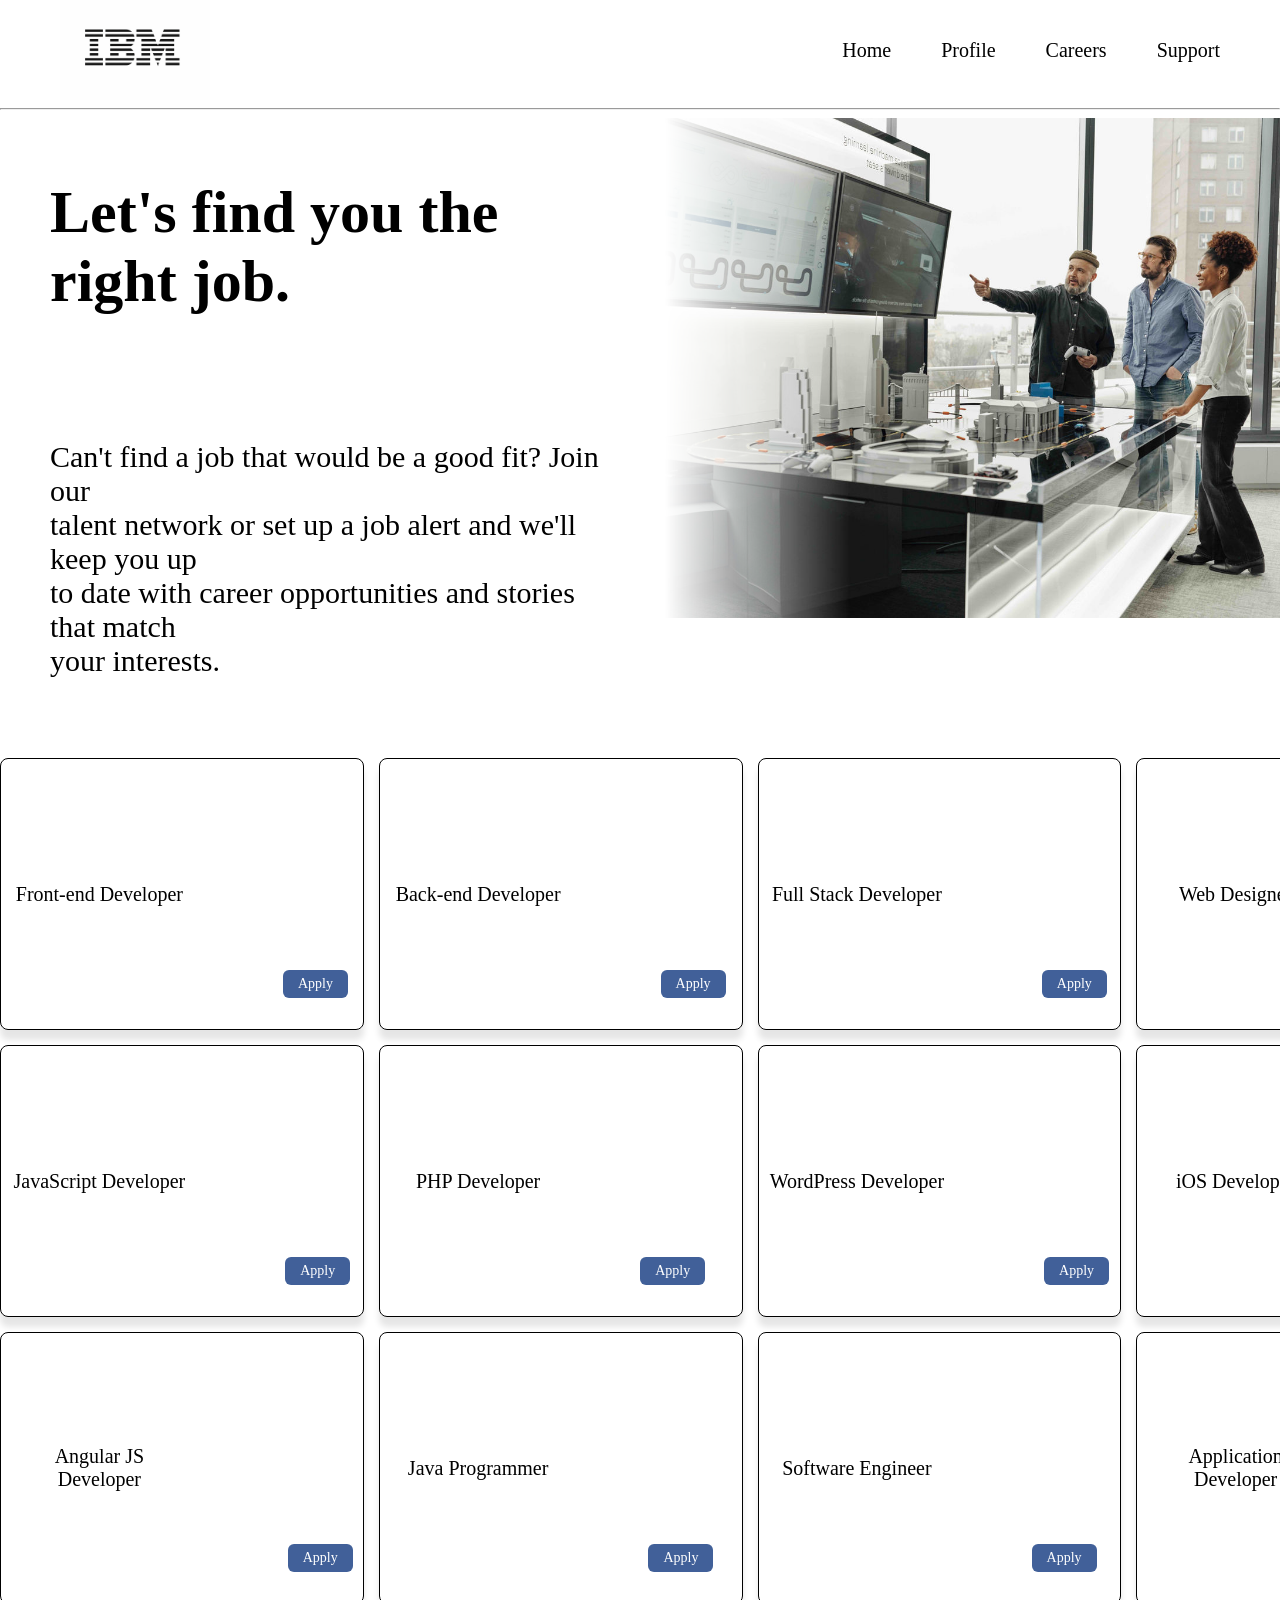
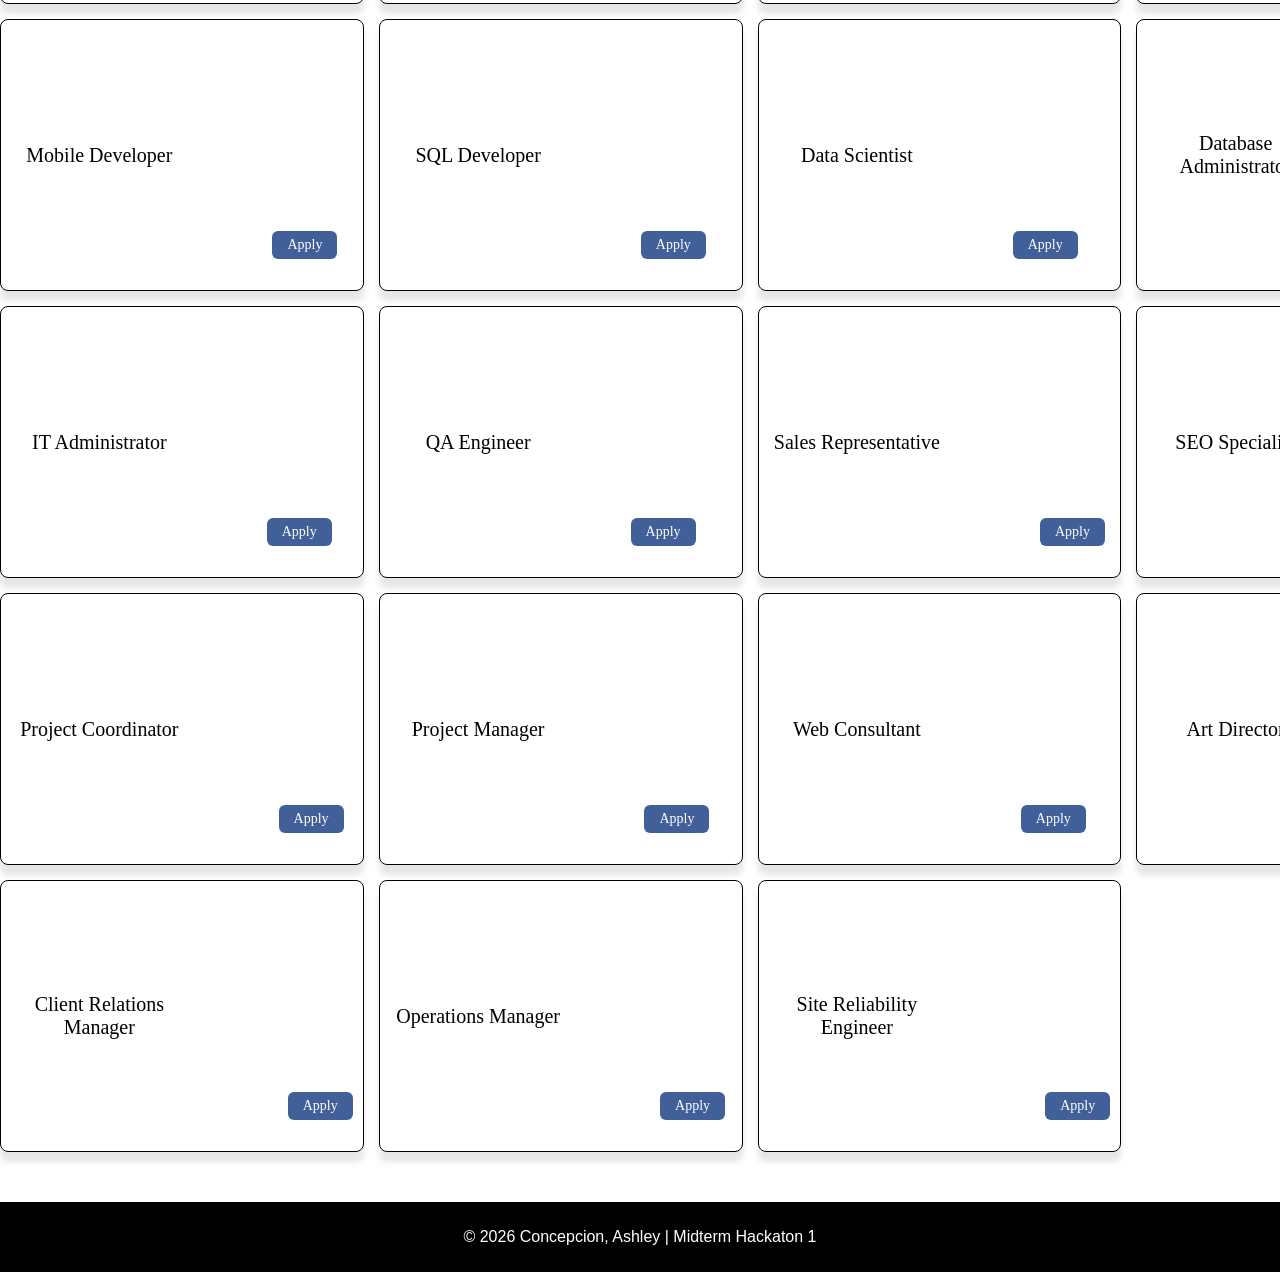
<file: index.html>
<!-- first section -->


<!DOCTYPE html>
<html lang="en">
<head>
    <meta charset="UTF-8">
    <meta name="viewport" content="width=device-width, initial-scale=1.0">
    <title>Application Form</title>
    <link rel="stylesheet" href="CSS/index-style.css">
<body>
    <div class="sticky1">
        <img src="img/ibmlogo.png" class="logo">

        <nav>
            <ul>
                <li><a href="https://www.linkedin.com/feed/">Home</a></li>
                <li><a href="https://www.linkedin.com/in/ash-dacon/">Profile</a></li>
                <li><a href="https://www.ibm.com/careers/search">Careers</a></li>
                <li><a href="https://www.ibm.com/mysupport/s/?language=en_US&lnk=flathl">Support</a></li>
            </ul>
        </nav>
    </div>
    <hr>
    <div class="row">
        <div class="left">
            <div class="big-text">
                <h1>
                    <p>Let's find you the <br>right job.</p></h1>
                    <br>
                    <p>Can't find a job that would be a good fit? Join our 
                    <br>talent network or set up a job alert and we'll keep you up 
                    <br>to date with career opportunities and stories that match 
                    <br>your interests.</p>
                </div>
            </div>

        <div class="right">
            <img src="img/jobimg.png" alt="jobimg">
       
        </div>
    </div>
    <div class="grid-box">
        <div class="grid-item">
            Front-end Developer
            <a href="apply.html?job=Front-end+Developer" class="apply-btn">Apply</a></div>

        <div class="grid-item">
            Back-end Developer
            <a href="apply.html?job=Front-end+Developer" class="apply-btn">Apply</a></div>

        <div class="grid-item">
            Full Stack Developer
            <a href="apply.html?job=Front-end+Developer" class="apply-btn">Apply</a></div>

        <div class="grid-item">
            Web Designer
            <a href="apply.html?job=Front-end+Developer" class="apply-btn">Apply</a></div>

        <div class="grid-item">
            JavaScript Developer
            <a href="apply.html?job=Front-end+Developer" class="apply-btn">Apply</a></div>

        <div class="grid-item">
            PHP Developer
            <a href="apply.html?job=Front-end+Developer" class="apply-btn">Apply</a></div>

        <div class="grid-item">
            WordPress Developer
            <a href="apply.html?job=Front-end+Developer" class="apply-btn">Apply</a></div>

        <div class="grid-item">
            iOS Developer
            <a href="apply.html?job=Front-end+Developer" class="apply-btn">Apply</a></div>

        <div class="grid-item">
            Angular JS Developer
            <a href="apply.html?job=Front-end+Developer" class="apply-btn">Apply</a></div>

        <div class="grid-item">
            Java Programmer
            <a href="apply.html?job=Front-end+Developer" class="apply-btn">Apply</a></div>
            
        <div class="grid-item">
            Software Engineer
            <a href="apply.html?job=Front-end+Developer" class="apply-btn">Apply</a></div>

        <div class="grid-item">
            Application Developer
            <a href="apply.html?job=Front-end+Developer" class="apply-btn">Apply</a></div>

        <div class="grid-item">
            Mobile Developer
            <a href="apply.html?job=Front-end+Developer" class="apply-btn">Apply</a></div>

        <div class="grid-item">
            SQL Developer
            <a href="apply.html?job=Front-end+Developer" class="apply-btn">Apply</a></div>

        <div class="grid-item">
            Data Scientist
            <a href="apply.html?job=Front-end+Developer" class="apply-btn">Apply</a></div>

        <div class="grid-item">
            Database Administrator
            <a href="apply.html?job=Front-end+Developer" class="apply-btn">Apply</a></div>

        <div class="grid-item">
            IT Administrator
            <a href="apply.html?job=Front-end+Developer" class="apply-btn">Apply</a></div>

        <div class="grid-item">
            QA Engineer
            <a href="apply.html?job=Front-end+Developer" class="apply-btn">Apply</a></div>
            
        <div class="grid-item">
            Sales Representative
            <a href="apply.html?job=Front-end+Developer" class="apply-btn">Apply</a></div>

        <div class="grid-item">
            SEO Specialist
            <a href="apply.html?job=Front-end+Developer" class="apply-btn">Apply</a></div>

        <div class="grid-item">
            Project Coordinator
            <a href="apply.html?job=Front-end+Developer" class="apply-btn">Apply</a></div>

        <div class="grid-item">
            Project Manager
            <a href="apply.html?job=Front-end+Developer" class="apply-btn">Apply</a></div>

        <div class="grid-item">
            Web Consultant
            <a href="apply.html?job=Front-end+Developer" class="apply-btn">Apply</a></div>

        <div class="grid-item">
            Art Director
            <a href="apply.html?job=Front-end+Developer" class="apply-btn">Apply</a></div>

        <div class="grid-item">
            Client Relations Manager
            <a href="apply.html?job=Front-end+Developer" class="apply-btn">Apply</a></div>

        <div class="grid-item">
            Operations Manager
            <a href="apply.html?job=Front-end+Developer" class="apply-btn">Apply</a></div>

        <div class="grid-item">
            Site Reliability Engineer
            <a href="apply.html?job=Front-end+Developer" class="apply-btn">Apply</a></div>
    </div>

    <footer>
        <p>&copy; 2026 Concepcion, Ashley | Midterm Hackaton 1</p>
    </footer>

</body>
</html>
</file>
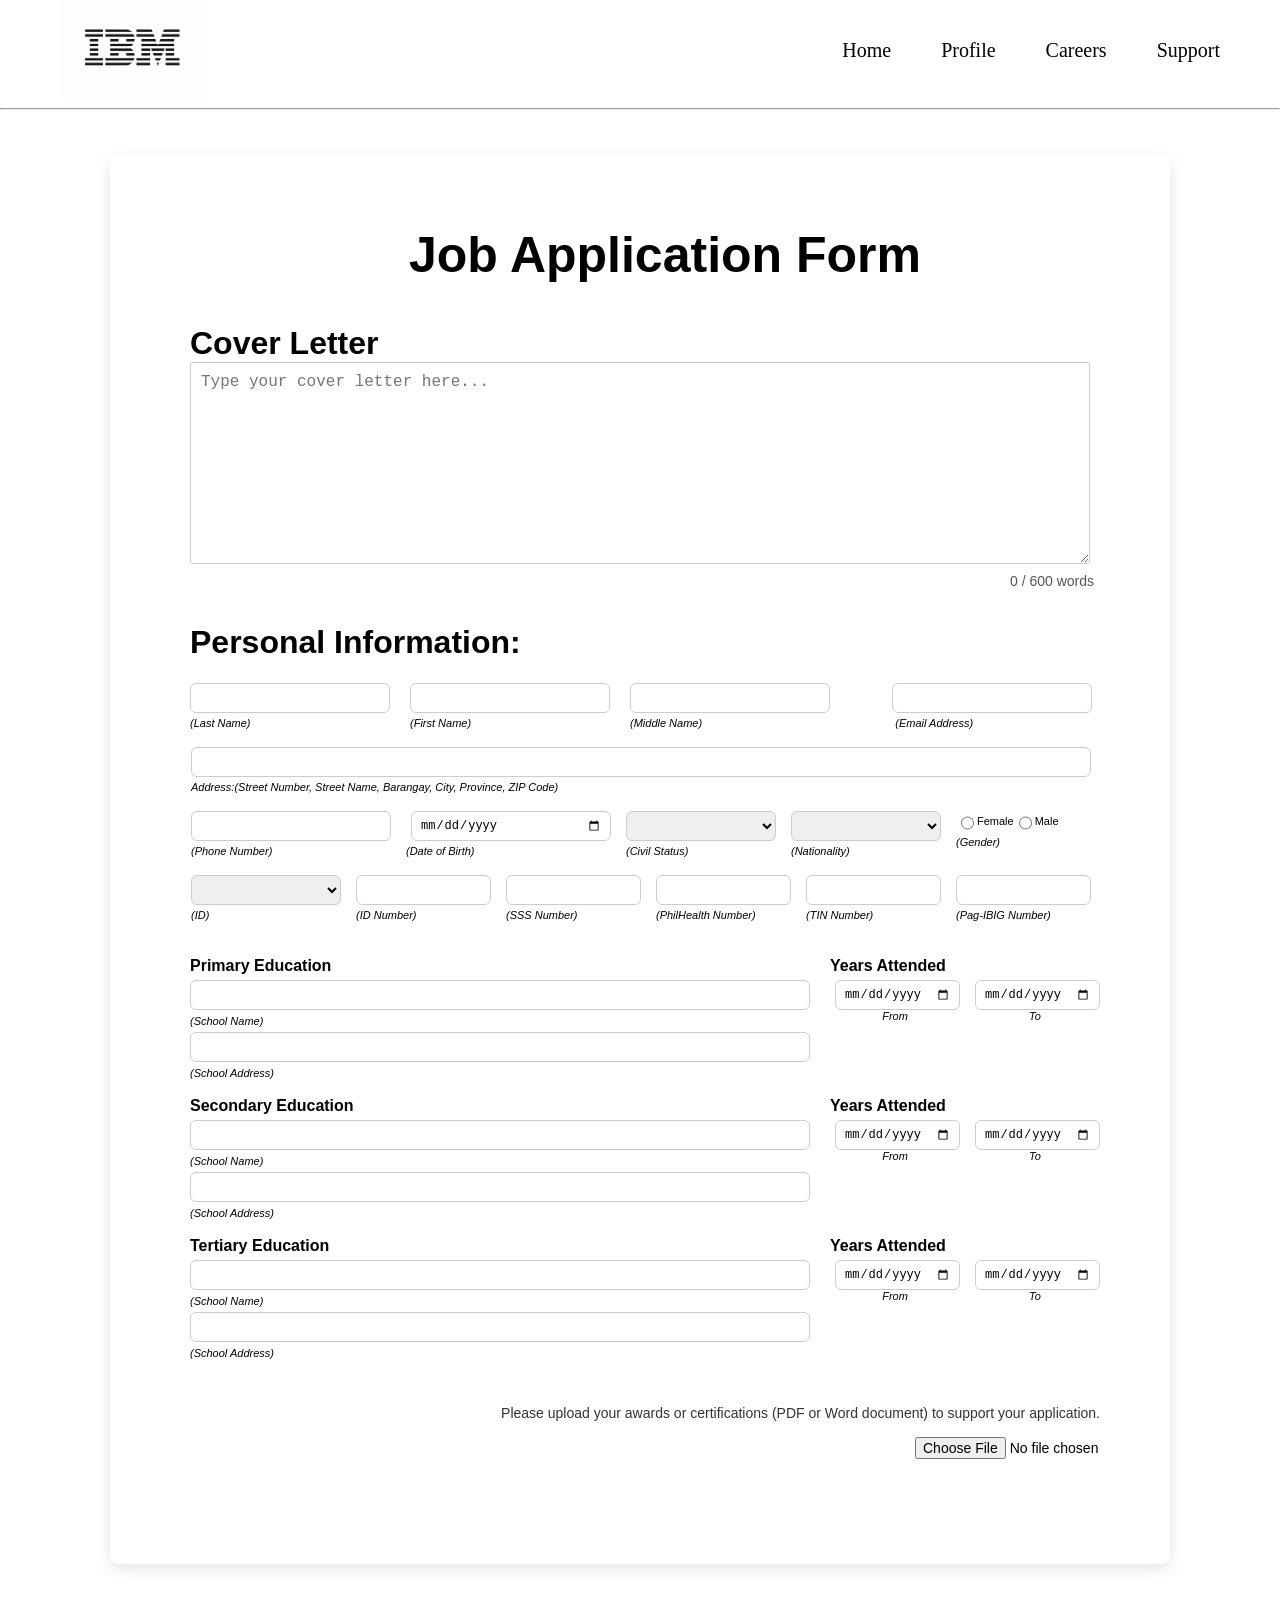
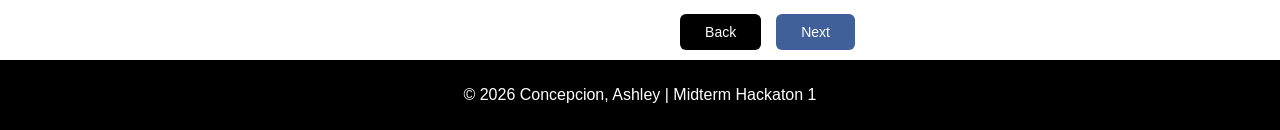
<file: apply.html>
<!-- second section -->
 <!-- third section -->
 <!-- fourth section -->


<!DOCTYPE html>
<html lang="en">
<head>
    <meta charset="UTF-8">
    <meta name="viewport" content="width=device-width, initial-scale=1.0">
    <title>Document</title>
    <link rel="stylesheet" href="CSS/apply-style.css">
</head>
<body>
    <div class="sticky1">
        <img src="img/ibmlogo.png" class="logo">

        <nav>
            <ul>
                <li><a href="https://www.linkedin.com/feed/">Home</a></li>
                <li><a href="https://www.linkedin.com/in/ash-dacon/">Profile</a></li>
                <li><a href="https://www.ibm.com/careers/search">Careers</a></li>
                <li><a href="https://www.ibm.com/mysupport/s/?language=en_US&lnk=flathl">Support</a></li>
            </ul>
        </nav>
    </div>
    <hr>
    <br><br>

    <div class="box">
            <h2 class="big-text">Job Application Form</h2>
                <div class="textarea">
                    <h1>Cover Letter</h1>
                    <form>
                        <textarea id="message" name="message" rows="10" cols="80" 
                            placeholder="Type your cover letter here..." 
                            oninput="countWords(this)"></textarea>
                            <p id="word-count">0 / 600 words</p>
                </div>

                <div class="grid-group1">
                    <div>
                        <h1>Personal Information:</h1>

                        <div class="name-row">
                            <div class="field">
                                <input type="text" name="last_name" required>
                                <label><i>(Last Name)</i></label>
                            </div>

                            <div class="field">
                                <input type="text" name="first_name" required>
                                <label><i>(First Name)</i></label>
                            </div>

                            <div class="field">
                                <input type="text" name="middle_name" required>
                                <label><i>(Middle Name)</i></label>
                            </div>
                            &nbsp;&nbsp;&nbsp;&nbsp;&nbsp;
                            <div class="field">
                                <input type="email" name="" id="" required>
                                <label><i>&nbsp;(Email Address)</i></label>
                            </div>
                        </div>
                    <br>       
                <div class="grid-group2">
                    <div class="field">
                        <input type="text" name="address" required>
                        <label><i> Address:(Street Number, Street Name, Barangay, City, Province, ZIP Code)</i></label>
                    </div>
                </div>
                    <br>

                <div class="grid-group3">
                    <div class="field">
                        <input type="tel" id="phone" required maxlength="11"
                            oninput="this.value = this.value.replace(/[^0-9]/g, '')">
                        <label><i>(Phone Number)</i></label>
                    </div>

                    <div class="field">
                        <input type="date" required>
                        <label><i>(Date of Birth)</i></label>
                    </div>

                    <div class="field">
                        <select required>
                            <option value=""></option>
                            <option>Single</option>
                            <option>Married</option>
                            <option>Widowed</option>
                            <option>Separated</option>
                            <option>Divorced</option>
                        </select>
                        <label><i>(Civil Status)</i></label>
                    </div>

                    <div class="field">
                        <select name="" id="" required>
                            <option value=""></option>
                            <option value="">Filipino</option>
                            <option value="">Chinese</option>
                            <option value="">American</option>
                        </select>
                        <label><i>(Nationality)</i></label>
                    </div>
                    <div class="field">
                        <div class="radio-group">
                            <input type="radio" name="gender" id="female" value="female" required>
                            <label for="female">Female</label>

                            <input type="radio" name="gender" id="male" value="male" required>
                            <label for="male">Male</label>
                        </div>
                        <label><i>(Gender)</i></label>
                    </div>
                </div>
                <br>

                <div class="grid-group4">
                    <div class="field">
                        <select name="" id="" required>
                            <option value=""></option>
                            <option value="">PhilSys National ID</option>
                            <option value="">Passport</option>
                            <option value="">Driver’s License</option>
                            <option value="">UMID</option>
                            <option value="">PRC ID</option>
                            <option value="">Postal ID</option>
                            <option value="">Voter’s ID</option>
                            <option value="">PWD/Senior Citizen IDs</option>
                        </select>
                        <label><i>(ID)</i></label>
                    </div>

                    <div class="field">
                        <input type="tel" id="phone" maxlength="11"
                            oninput="this.value = this.value.replace(/[^0-9]/g, '')">
                        <label><i>(ID Number)</i></label>
                    </div>

                    <div class="field">
                        <input type="tel" id="phone" maxlength="11"
                            oninput="this.value = this.value.replace(/[^0-9]/g, '')">
                        <label><i>(SSS Number)</i></label>
                    </div>

                    <div class="field">
                        <input type="tel" id="phone" maxlength="11"
                            oninput="this.value = this.value.replace(/[^0-9]/g, '')">
                        <label><i>(PhilHealth Number)</i></label>
                    </div>

                    <div class="field">
                        <input type="tel" id="phone" maxlength="11"
                            oninput="this.value = this.value.replace(/[^0-9]/g, '')">
                        <label><i>(TIN Number)</i></label>
                    </div>
                    <div class="field">
                        <input type="tel" id="phone" maxlength="11"
                            oninput="this.value = this.value.replace(/[^0-9]/g, '')">
                        <label><i>(Pag-IBIG Number)</i></label>
                    </div>
                </div>
                <br><br>
                <div>
                   <div class="grid-group5">
                        <div class="education-row">
                            <div class="edu-column">
                                <label class="main-label"><strong>Primary Education</strong></label>
                                <input type="text" placeholder="" required>
                                <label><i>(School Name)</i></label>
                                <input type="text" placeholder="" required>
                                <label><i>(School Address)</i></label>
                            </div>
                            <div class="edu-column">
                                <label class="main-label"><strong>Years Attended</strong></label>
                                <div class="date-row">
                                    <div class="date-field">
                                        <input type="date" required>
                                        <label><i>From</i></label>
                                    </div>
                                    <div class="date-field">
                                        <input type="date" required>
                                        <label><i>To</i></label>
                                    </div>
                                </div>
                            </div>
                        </div>
                    </div>
                    <br>
                    <div class="education-row">
                            <div class="edu-column">
                                <label class="main-label"><strong>Secondary Education</strong></label>
                                <input type="text" placeholder="" required>
                                <label><i>(School Name)</i></label>
                                <input type="text" placeholder="" required>
                                <label><i>(School Address)</i></label>
                            </div>
                            <div class="edu-column">
                                <label class="main-label"><strong>Years Attended</strong></label>
                                <div class="date-row">
                                    <div class="date-field">
                                        <input type="date" required>
                                        <label><i>From</i></label>
                                    </div>
                                    <div class="date-field">
                                        <input type="date" required>
                                        <label><i>To</i></label>
                                    </div>
                                </div>
                            </div>
                        </div>
                    </div>
                    <br>
                    <div class="education-row">
                            <div class="edu-column">
                                <label class="main-label"><strong>Tertiary Education</strong></label>
                                <input type="text" placeholder="" required>
                                <label><i>(School Name)</i></label>

                                <input type="text" placeholder="" required>
                                <label><i>(School Address)</i></label>
                            </div>
                            <div class="edu-column">
                                <label class="main-label"><strong>Years Attended</strong></label>

                                <div class="date-row">
                                    <div class="date-field">
                                        <input type="date" required>
                                        <label><i>From</i></label>
                                    </div>
                                    <div class="date-field">
                                        <input type="date" required>
                                        <label><i>To</i></label>
                                    </div>
                                </div>
                            </div>
                        </div>
                        <br><br>
                        <div class="file-upload">
                            <p class="upload-caption">Please upload your awards or certifications (PDF or Word document) to support your application.</p>
                            <input type="file" name="" id="">
                        </div>  
                    </div>
                </div>
            </div>   
        </div>
            <div class="button-container">
                <a href="index.html" class="back-btn">Back</a>
                <a href="apply2.html" class="next-btn">Next</a>
            </div>
        </form>
            <footer>
                <p>&copy; 2026 Concepcion, Ashley | Midterm Hackaton 1</p>
            </footer>
        </div>
    </div>
</body>
</html>
</file>
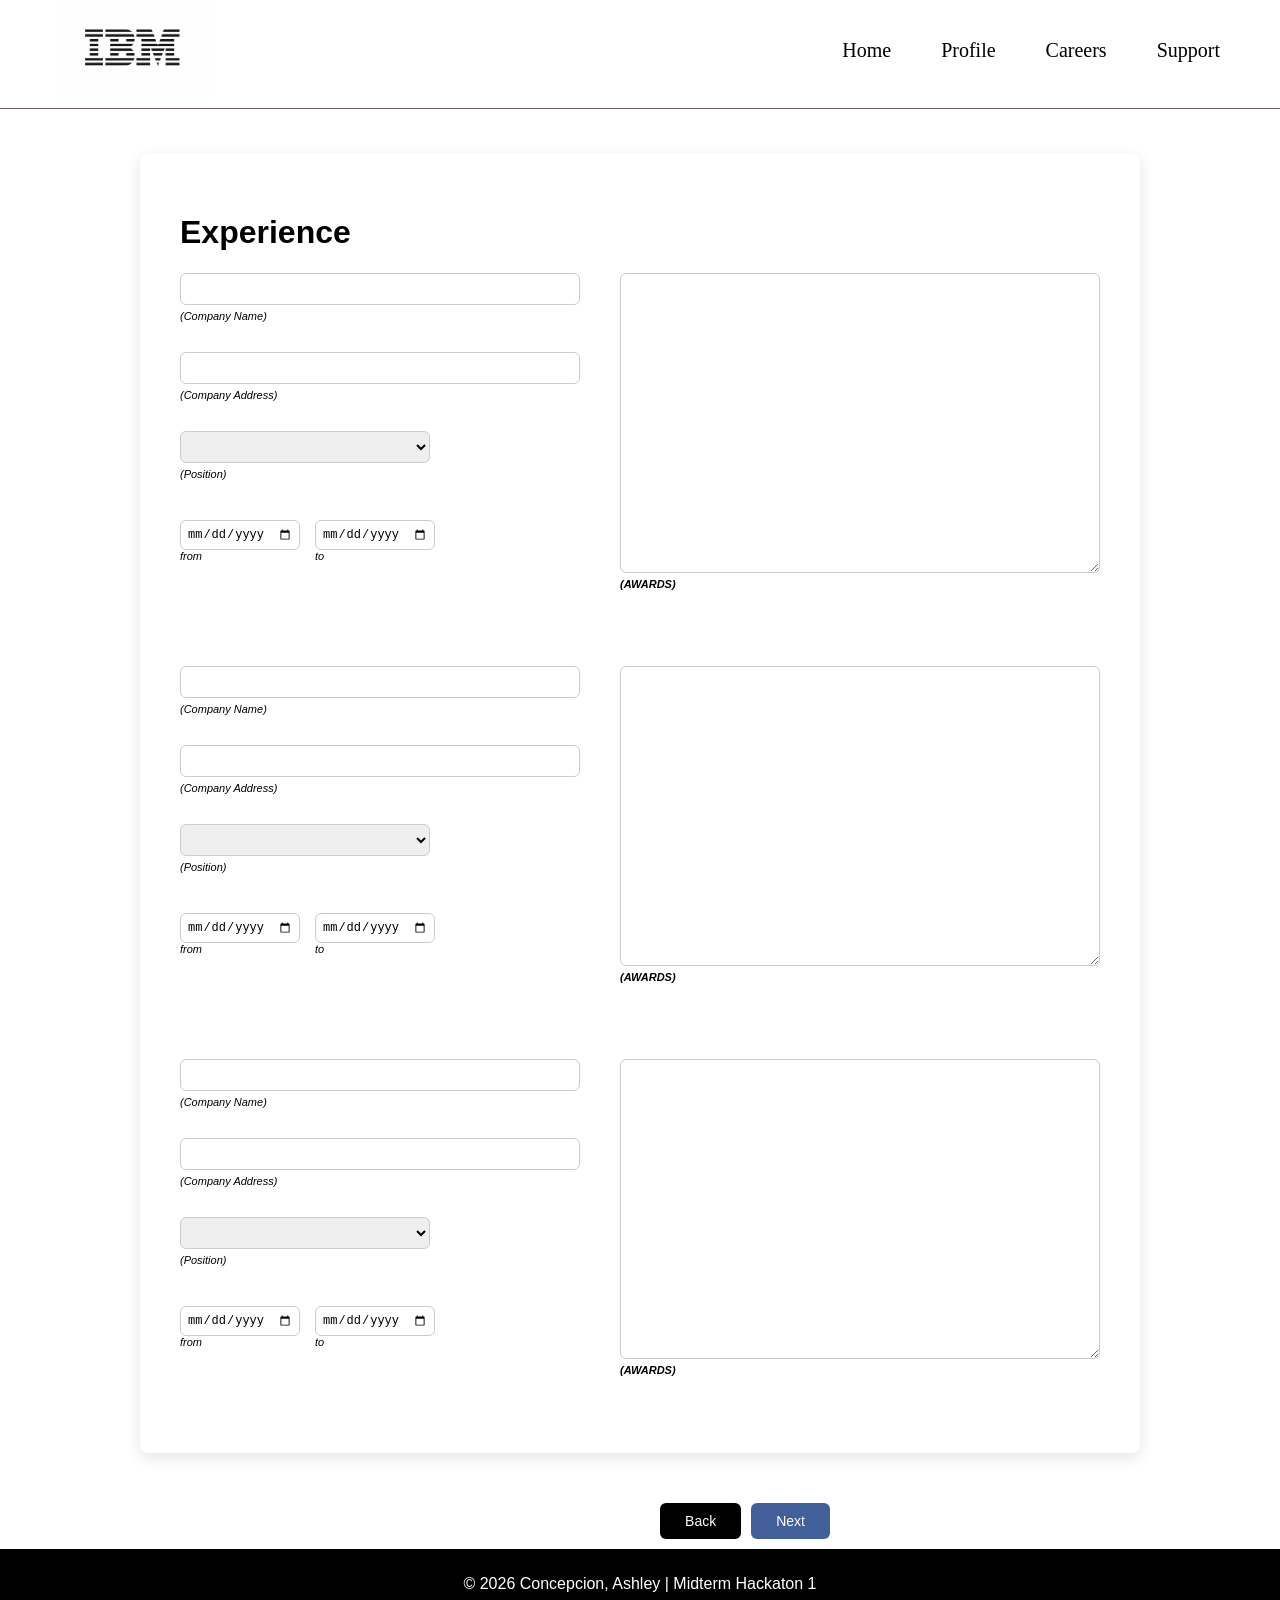
<file: apply2.html>
<!DOCTYPE html>
<html lang="en">
<head>
    <meta charset="UTF-8">
    <meta name="viewport" content="width=device-width, initial-scale=1.0">
    <title>Document</title>
    <link rel="stylesheet" href="CSS/apply2-style.css">
</head>
<body>
    <div class="sticky1">
        <img src="img/ibmlogo.png" class="logo">
        <nav>
            <ul>
                <li><a href="https://www.linkedin.com/feed/">Home</a></li>
                <li><a href="https://www.linkedin.com/in/ash-dacon/">Profile</a></li>
                <li><a href="https://www.ibm.com/careers/search">Careers</a></li>
                <li><a href="https://www.ibm.com/mysupport/s/?language=en_US&lnk=flathl">Support</a></li>
            </ul>
        </nav>
    </div>
    <hr>
    <br><br>
    <main>
        <div class="box">
            <h1>Experience</h1>
            <form>
                <div class="experience-entry">
                    <div class="left-column">
                        <div class="field">
                            <input type="text" required>
                            <label><i>(Company Name)</i></label>
                        </div>
                        <div class="field">
                            <input type="text" required>
                            <label><i>(Company Address)</i></label>
                        </div>

                        <div class="position-date-row">
                            <div class="field">
                                <select required>
                                    <option value=""></option>
                                    <option value="">Front-end Developer</option>
                                    <option>Back-end Developer</option>
                                    <option>Full Stack Developer</option>
                                    <option>Web Designer</option>
                                    <option>JavaScript Developer</option>
                                    <option>PHP Developer</option>
                                    <option>WordPress Developer</option>
                                    <option>iOS Developer</option>
                                    <option>Angular JS Developer</option>
                                    <option>Java Programmer</option>
                                    <option>Software Engineer</option>
                                    <option>Application Developer</option>
                                    <option>Mobile Developer</option>
                                    <option>SQL Developer</option>
                                    <option>Data Scientist</option>
                                    <option>Database Administrator</option>
                                    <option>IT Administrator</option>
                                    <option>QA Engineer</option>
                                    <option>Sales Representative</option>
                                    <option>SEO Specialist</option>
                                    <option>Project Coordinator</option>
                                    <option>Project Manager</option>
                                    <option>Web Consultant</option>
                                    <option>Art Director</option>
                                    <option>Client Relations Manager</option>
                                    <option>Operations Manager</option>
                                    <option>Site Reliability Engineer</option>
                                </select>
                                <label><i>(Position)</i></label>
                            </div>

                            <div class="date-row">
                                <div class="date-field">
                                    <input type="date" required>
                                    <label><i>from</i></label>
                                </div>
                                <div class="date-field">
                                    <input type="date" required>
                                    <label><i>to</i></label>
                                </div>
                            </div>
                        </div>
                    </div>

                    <div class="right-column">
                        <div class="field">
                            <textarea></textarea>
                            <label><i><strong>(AWARDS)</strong></i></label>
                        </div>
                    </div>
                </div>
                <br><br>
                <div class="experience-entry">

                    <div class="left-column">
                        <div class="field">
                            <input type="text" required>
                            <label><i>(Company Name)</i></label>
                        </div>
                        <div class="field">
                            <input type="text" required>
                            <label><i>(Company Address)</i></label>
                        </div>

                        <div class="position-date-row">
                            <div class="field">
                                <select required>
                                    <option value=""></option>
                                    <option value="">Front-end Developer</option>
                                    <option>Back-end Developer</option>
                                    <option>Full Stack Developer</option>
                                    <option>Web Designer</option>
                                    <option>JavaScript Developer</option>
                                    <option>PHP Developer</option>
                                    <option>WordPress Developer</option>
                                    <option>iOS Developer</option>
                                    <option>Angular JS Developer</option>
                                    <option>Java Programmer</option>
                                    <option>Software Engineer</option>
                                    <option>Application Developer</option>
                                    <option>Mobile Developer</option>
                                    <option>SQL Developer</option>
                                    <option>Data Scientist</option>
                                    <option>Database Administrator</option>
                                    <option>IT Administrator</option>
                                    <option>QA Engineer</option>
                                    <option>Sales Representative</option>
                                    <option>SEO Specialist</option>
                                    <option>Project Coordinator</option>
                                    <option>Project Manager</option>
                                    <option>Web Consultant</option>
                                    <option>Art Director</option>
                                    <option>Client Relations Manager</option>
                                    <option>Operations Manager</option>
                                    <option>Site Reliability Engineer</option>
                                </select>
                                <label><i>(Position)</i></label>
                            </div>

                            <div class="date-row">
                                <div class="date-field">
                                    <input type="date" required>
                                    <label><i>from</i></label>
                                </div>
                                <div class="date-field">
                                    <input type="date" required>
                                    <label><i>to</i></label>
                                </div>
                            </div>
                        </div>
                    </div>

                    <div class="right-column">
                        <div class="field">
                            <textarea></textarea>
                            <label><i><strong>(AWARDS)</strong></i></label>
                        </div>
                    </div>
                </div>

                <br><br>

                <!-- ====== EXPERIENCE 3 ====== -->
                <div class="experience-entry">

                    <div class="left-column">
                        <div class="field">
                            <input type="text" required>
                            <label><i>(Company Name)</i></label>
                        </div>
                        <div class="field">
                            <input type="text" required>
                            <label><i>(Company Address)</i></label>
                        </div>

                        <div class="position-date-row">
                            <div class="field">
                                <select required>
                                    <option value=""></option>
                                    <option value="">Front-end Developer</option>
                                    <option>Back-end Developer</option>
                                    <option>Full Stack Developer</option>
                                    <option>Web Designer</option>
                                    <option>JavaScript Developer</option>
                                    <option>PHP Developer</option>
                                    <option>WordPress Developer</option>
                                    <option>iOS Developer</option>
                                    <option>Angular JS Developer</option>
                                    <option>Java Programmer</option>
                                    <option>Software Engineer</option>
                                    <option>Application Developer</option>
                                    <option>Mobile Developer</option>
                                    <option>SQL Developer</option>
                                    <option>Data Scientist</option>
                                    <option>Database Administrator</option>
                                    <option>IT Administrator</option>
                                    <option>QA Engineer</option>
                                    <option>Sales Representative</option>
                                    <option>SEO Specialist</option>
                                    <option>Project Coordinator</option>
                                    <option>Project Manager</option>
                                    <option>Web Consultant</option>
                                    <option>Art Director</option>
                                    <option>Client Relations Manager</option>
                                    <option>Operations Manager</option>
                                    <option>Site Reliability Engineer</option>
                                </select>
                                <label><i>(Position)</i></label>
                            </div>

                            <div class="date-row">
                                <div class="date-field">
                                    <input type="date" required>
                                    <label><i>from</i></label>
                                </div>
                                <div class="date-field">
                                    <input type="date" required>
                                    <label><i>to</i></label>
                                </div>
                            </div>
                        </div>
                    </div>

                    <div class="right-column">
                        <div class="field">
                            <textarea></textarea>
                            <label><i><strong>(AWARDS)</strong></i></label>
                        </div>
                    </div>
                </div>
           
            </div>
            <div class="button-row">
                <a href="apply.html" class="back-btn">Back</a>
                <a href="apply3.html" class="next-btn">Next</a>
            </div>
         </form>
    </main>
    <footer>
        <p>&copy; 2026 Concepcion, Ashley | Midterm Hackaton 1</p>
    </footer>
</body>
</html>
</file>
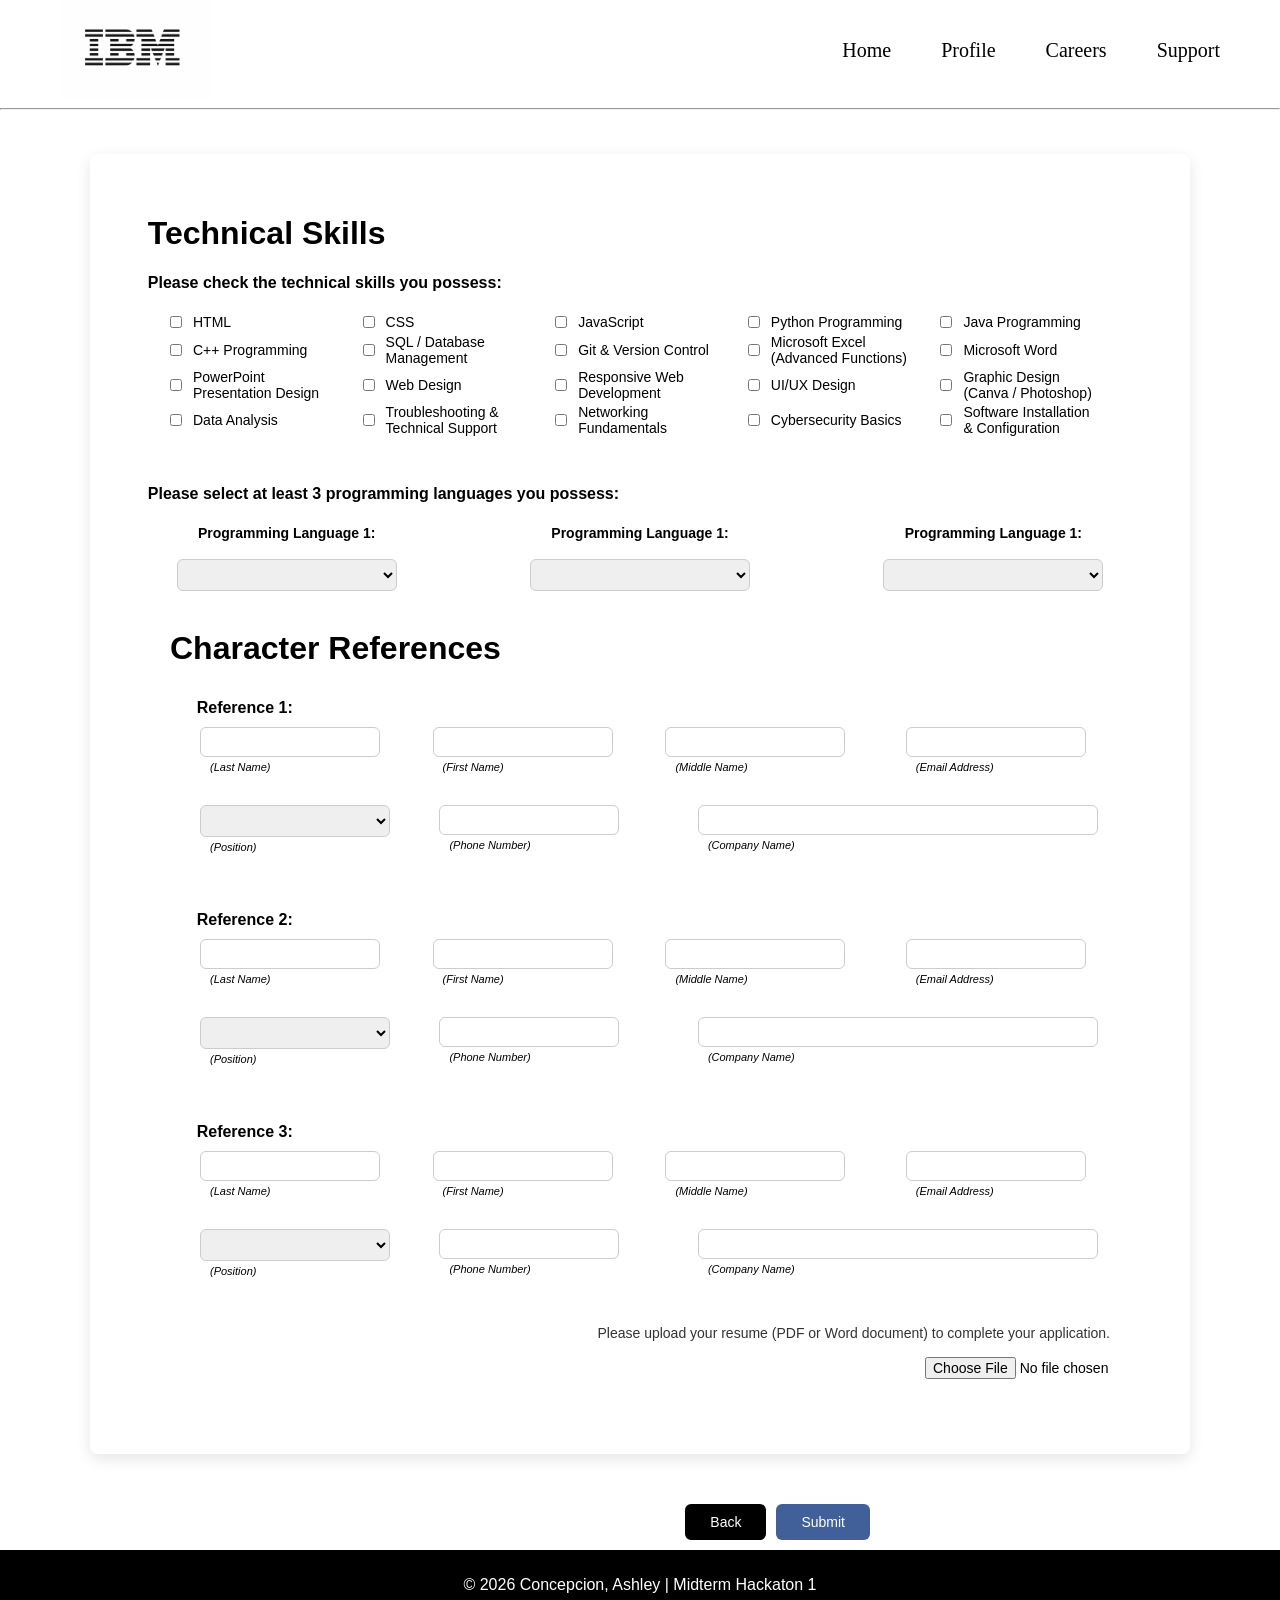
<file: apply3.html>
<!DOCTYPE html>
<html lang="en">
<head>
    <meta charset="UTF-8">
    <meta name="viewport" content="width=device-width, initial-scale=1.0">
    <title>Application Form</title>
    <link rel="stylesheet" href="CSS/apply3-style.css">
<body>
    <div class="sticky1">
        <img src="img/ibmlogo.png" class="logo">
        <nav>
            <ul>
                <li><a href="https://www.linkedin.com/feed/">Home</a></li>
                <li><a href="https://www.linkedin.com/in/ash-dacon/">Profile</a></li>
                <li><a href="https://www.ibm.com/careers/search">Careers</a></li>
                <li><a href="https://www.ibm.com/mysupport/s/?language=en_US&lnk=flathl">Support</a></li>
            </ul>
        </nav>
    </div>
    <hr>
    <br><br>
    <main>
        <div class="box">
            <h1>&nbsp;&nbsp;Technical Skills</h1>
            <form>
                <h4>&nbsp;&nbsp;&nbsp;&nbsp;Please check the technical skills you possess:</h4>
                <div class="tech-skills">
                    <label><input type="checkbox" name="skills[]" value="HTML">HTML</label>
                    <label><input type="checkbox" name="skills[]" value="CSS"> CSS</label>
                    <label><input type="checkbox" name="skills[]" value="JavaScript"> JavaScript</label>
                    <label><input type="checkbox" name="skills[]" value="Python Programming"> Python Programming</label>
                    <label><input type="checkbox" name="skills[]" value="Java Programming"> Java Programming</label>
                    <label><input type="checkbox" name="skills[]" value="C++ Programming"> C++ Programming</label>
                    <label><input type="checkbox" name="skills[]" value="SQL / Database Management"> SQL / Database Management</label>
                    <label><input type="checkbox" name="skills[]" value="Git & Version Control"> Git & Version Control</label>
                    <label><input type="checkbox" name="skills[]" value="Microsoft Excel (Advanced Functions)"> Microsoft Excel (Advanced Functions)</label>
                    <label><input type="checkbox" name="skills[]" value="Microsoft Word"> Microsoft Word</label>
                    <label><input type="checkbox" name="skills[]" value="PowerPoint Presentation Design"> PowerPoint Presentation Design</label>
                    <label><input type="checkbox" name="skills[]" value="Web Design"> Web Design</label>
                    <label><input type="checkbox" name="skills[]" value="Responsive Web Development"> Responsive Web Development</label>
                    <label><input type="checkbox" name="skills[]" value="UI/UX Design"> UI/UX Design</label>
                    <label><input type="checkbox" name="skills[]" value="Graphic Design (Canva / Photoshop)"> Graphic Design (Canva / Photoshop)</label>
                    <label><input type="checkbox" name="skills[]" value="Data Analysis"> Data Analysis</label>
                    <label><input type="checkbox" name="skills[]" value="Troubleshooting & Technical Support"> Troubleshooting & Technical Support</label>
                    <label><input type="checkbox" name="skills[]" value="Networking Fundamentals"> Networking Fundamentals</label>
                    <label><input type="checkbox" name="skills[]" value="Cybersecurity Basics"> Cybersecurity Basics</label>
                    <label><input type="checkbox" name="skills[]" value="Software Installation & Configuration"> Software Installation & Configuration</label>
                </div>
                <br>
                <h4>&nbsp;&nbsp;&nbsp;&nbsp;Please select at least 3 programming languages you possess:</h4>
                <div class="languages">
                    <div class="field">
                        <label for="languages"><strong>
                            Programming Language 1:</strong></label><br>
                        <select required>
                            <option value="Python"></option>
                            <option value="Python">Python</option>
                            <option value="JavaScript">JavaScript</option>
                            <option value="Java">Java</option>
                            <option value="C">C</option>
                            <option value="C++">C++</option>
                            <option value="C#">C#</option>
                            <option value="Ruby">Ruby</option>
                            <option value="PHP">PHP</option>
                            <option value="Swift">Swift</option>
                            <option value="Go (Golang)">Go (Golang)</option>
                            <option value="Kotlin">Kotlin</option>
                            <option value="TypeScript">TypeScript</option>
                            <option value="Dart">Dart</option>
                            <option value="Rust">Rust</option>
                            <option value="R">R</option>
                            <option value="SQL">SQL</option>
                            <option value="MATLAB">MATLAB</option>
                            <option value="Perl">Perl</option>
                            <option value="Scala">Scala</option>
                            <option value="Objective-C">Objective-C</option>
                            <option value="Assembly">Assembly</option>
                            <option value="Visual Basic">Visual Basic</option>
                            <option value="Shell / Bash">Shell / Bash</option>
                            <option value="Lua">Lua</option>
                            <option value="Groovy">Groovy</option>
                            <option value="Haskell">Haskell</option>
                            <option value="F#">F#</option>
                            <option value="Julia">Julia</option>
                            <option value="COBOL">COBOL</option>
                            <option value="Fortran">Fortran</option>
                      </select>
                    </div>
                <div class="field">
                <label for="languages"><strong>
                    Programming Language 1:</strong></label><br>
                <select required>
                    <option value="Python"></option>
                    <option value="Python">Python</option>
                    <option value="JavaScript">JavaScript</option>
                    <option value="Java">Java</option>
                    <option value="C">C</option>
                    <option value="C++">C++</option>
                    <option value="C#">C#</option>
                    <option value="Ruby">Ruby</option>
                    <option value="PHP">PHP</option>
                    <option value="Swift">Swift</option>
                    <option value="Go (Golang)">Go (Golang)</option>
                    <option value="Kotlin">Kotlin</option>
                    <option value="TypeScript">TypeScript</option>
                    <option value="Dart">Dart</option>
                    <option value="Rust">Rust</option>
                    <option value="R">R</option>
                    <option value="SQL">SQL</option>
                    <option value="MATLAB">MATLAB</option>
                    <option value="Perl">Perl</option>
                    <option value="Scala">Scala</option>
                    <option value="Objective-C">Objective-C</option>
                    <option value="Assembly">Assembly</option>
                    <option value="Visual Basic">Visual Basic</option>
                    <option value="Shell / Bash">Shell / Bash</option>
                    <option value="Lua">Lua</option>
                    <option value="Groovy">Groovy</option>
                    <option value="Haskell">Haskell</option>
                    <option value="F#">F#</option>
                    <option value="Julia">Julia</option>
                    <option value="COBOL">COBOL</option>
                    <option value="Fortran">Fortran</option>
                </select>
            </div>
            <div class="field">
                <label for="languages"><strong>
                    Programming Language 1:</strong></label><br>
                <select required>
                    <option value="Python"></option>
                    <option value="Python">Python</option>
                    <option value="JavaScript">JavaScript</option>
                    <option value="Java">Java</option>
                    <option value="C">C</option>
                    <option value="C++">C++</option>
                    <option value="C#">C#</option>
                    <option value="Ruby">Ruby</option>
                    <option value="PHP">PHP</option>
                    <option value="Swift">Swift</option>
                    <option value="Go (Golang)">Go (Golang)</option>
                    <option value="Kotlin">Kotlin</option>
                    <option value="TypeScript">TypeScript</option>
                    <option value="Dart">Dart</option>
                    <option value="Rust">Rust</option>
                    <option value="R">R</option>
                    <option value="SQL">SQL</option>
                    <option value="MATLAB">MATLAB</option>
                    <option value="Perl">Perl</option>
                    <option value="Scala">Scala</option>
                    <option value="Objective-C">Objective-C</option>
                    <option value="Assembly">Assembly</option>
                    <option value="Visual Basic">Visual Basic</option>
                    <option value="Shell / Bash">Shell / Bash</option>
                    <option value="Lua">Lua</option>
                    <option value="Groovy">Groovy</option>
                    <option value="Haskell">Haskell</option>
                    <option value="F#">F#</option>
                    <option value="Julia">Julia</option>
                    <option value="COBOL">COBOL</option>
                    <option value="Fortran">Fortran</option>
                </select>
            </div>
           </div>
           <br>
            <div class="reference">
                <h1>Character References</h1>
                <div class="reference1">
                    <strong>&nbsp;&nbsp;&nbsp;&nbsp;&nbsp;&nbsp;Reference 1:</strong>
                </div>

                <div class="name-row">
                    <div class="field">
                        <input type="text" name="last_name_1" required>
                        <label><i>(Last Name)</i></label>
                    </div>

                    <div class="field">
                        <input type="text" name="first_name_1" required>
                        <label><i>(First Name)</i></label>
                    </div>

                    <div class="field">
                        <input type="text" name="middle_name_1" required>
                        <label><i>(Middle Name)</i></label>
                    </div>

                    <div class="field">
                        <input type="email" name="email_1" required>
                        <label><i>(Email Address)</i></label>
                    </div>
                </div>

                <div class="ref-position">
                    <div class="field">
                        <select name="position_1" required>
                            <option value=""></option>
                            <option value="">Front-end Developer</option>
                            <option>Back-end Developer</option>
                            <option>Full Stack Developer</option>
                            <option>Web Designer</option>
                            <option>JavaScript Developer</option>
                            <option>PHP Developer</option>
                            <option>WordPress Developer</option>
                            <option>iOS Developer</option>
                            <option>Angular JS Developer</option>
                            <option>Java Programmer</option>
                            <option>Software Engineer</option>
                            <option>Application Developer</option>
                            <option>Mobile Developer</option>
                            <option>SQL Developer</option>
                            <option>Data Scientist</option>
                            <option>Database Administrator</option>
                            <option>IT Administrator</option>
                            <option>QA Engineer</option>
                            <option>Sales Representative</option>
                            <option>SEO Specialist</option>
                            <option>Project Coordinator</option>
                            <option>Project Manager</option>
                            <option>Web Consultant</option>
                            <option>Art Director</option>
                            <option>Client Relations Manager</option>
                            <option>Operations Manager</option>
                            <option>Site Reliability Engineer</option>
                        </select>
                        <label><i>(Position)</i></label>
                    </div>

                    <div class="field">
                        <input type="tel" name="phone_1" maxlength="11"
                        oninput="this.value = this.value.replace(/[^0-9]/g, '')">
                        <label><i>(Phone Number)</i></label>
                    </div>

                    <div class="field wide-field">
                        <input type="text" name="company_name_1" required>
                        <label><i>(Company Name)</i></label>
                    </div>
                </div>
                <br><br>
                <div class="reference1">
                    <strong>&nbsp;&nbsp;&nbsp;&nbsp;&nbsp;&nbsp;Reference 2:</strong>
                </div>

                <div class="name-row">
                    <div class="field">
                        <input type="text" name="last_name_2" required>
                        <label><i>(Last Name)</i></label>
                    </div>

                    <div class="field">
                        <input type="text" name="first_name_2" required>
                        <label><i>(First Name)</i></label>
                    </div>

                    <div class="field">
                        <input type="text" name="middle_name_2" required>
                        <label><i>(Middle Name)</i></label>
                    </div>

                    <div class="field">
                        <input type="email" name="email_2" required>
                        <label><i>(Email Address)</i></label>
                    </div>
                </div>

                <div class="ref-position">
                    <div class="field">
                        <select name="position_2" required>
                            <option value=""></option>
                            <option value="">Front-end Developer</option>
                            <option>Back-end Developer</option>
                            <option>Full Stack Developer</option>
                            <option>Web Designer</option>
                            <option>JavaScript Developer</option>
                            <option>PHP Developer</option>
                            <option>WordPress Developer</option>
                            <option>iOS Developer</option>
                            <option>Angular JS Developer</option>
                            <option>Java Programmer</option>
                            <option>Software Engineer</option>
                            <option>Application Developer</option>
                            <option>Mobile Developer</option>
                            <option>SQL Developer</option>
                            <option>Data Scientist</option>
                            <option>Database Administrator</option>
                            <option>IT Administrator</option>
                            <option>QA Engineer</option>
                            <option>Sales Representative</option>
                            <option>SEO Specialist</option>
                            <option>Project Coordinator</option>
                            <option>Project Manager</option>
                            <option>Web Consultant</option>
                            <option>Art Director</option>
                            <option>Client Relations Manager</option>
                            <option>Operations Manager</option>
                            <option>Site Reliability Engineer</option>
                        </select>
                        <label><i>(Position)</i></label>
                    </div>

                    <div class="field">
                        <input type="tel" name="phone_2" maxlength="11"
                        oninput="this.value = this.value.replace(/[^0-9]/g, '')">
                        <label><i>(Phone Number)</i></label>
                    </div>

                    <div class="field wide-field">
                        <input type="text" name="company_name_2" required>
                        <label><i>(Company Name)</i></label>
                    </div>
                </div>
                <br><br>
                <div class="reference1">
                    <strong>&nbsp;&nbsp;&nbsp;&nbsp;&nbsp;&nbsp;Reference 3:</strong>
                </div>

                <div class="name-row">
                    <div class="field">
                        <input type="text" name="last_name_3" required>
                        <label><i>(Last Name)</i></label>
                    </div>

                    <div class="field">
                        <input type="text" name="first_name_3" required>
                        <label><i>(First Name)</i></label>
                    </div>

                    <div class="field">
                        <input type="text" name="middle_name_3" required>
                        <label><i>(Middle Name)</i></label>
                    </div>

                    <div class="field">
                        <input type="email" name="email_3" required>
                        <label><i>(Email Address)</i></label>
                    </div>
                </div>

                <div class="ref-position">
                    <div class="field">
                        <select name="position_3" required>
                            <option value=""></option>
                            <option value="">Front-end Developer</option>
                            <option>Back-end Developer</option>
                            <option>Full Stack Developer</option>
                            <option>Web Designer</option>
                            <option>JavaScript Developer</option>
                            <option>PHP Developer</option>
                            <option>WordPress Developer</option>
                            <option>iOS Developer</option>
                            <option>Angular JS Developer</option>
                            <option>Java Programmer</option>
                            <option>Software Engineer</option>
                            <option>Application Developer</option>
                            <option>Mobile Developer</option>
                            <option>SQL Developer</option>
                            <option>Data Scientist</option>
                            <option>Database Administrator</option>
                            <option>IT Administrator</option>
                            <option>QA Engineer</option>
                            <option>Sales Representative</option>
                            <option>SEO Specialist</option>
                            <option>Project Coordinator</option>
                            <option>Project Manager</option>
                            <option>Web Consultant</option>
                            <option>Art Director</option>
                            <option>Client Relations Manager</option>
                            <option>Operations Manager</option>
                            <option>Site Reliability Engineer</option>
                        </select>
                        <label><i>(Position)</i></label>
                    </div>

                    <div class="field">
                        <input type="tel" name="phone_3" maxlength="11"
                        oninput="this.value = this.value.replace(/[^0-9]/g, '')">
                        <label><i>(Phone Number)</i></label>
                    </div>

                    <div class="field wide-field">
                        <input type="text" name="company_name_3" required>
                        <label><i>(Company Name)</i></label>
                    </div>
                </div>
            </div>
            <br><br>
            <div class="file-upload">
                <p class="upload-caption">Please upload your resume (PDF or Word document) to complete your application.</p>
                <input type="file" name="" id="">
            </div>  
        </div>
        <div class="button-row">
                <a href="apply2.html" class="back-btn">Back</a>
                <button type="submit" class="submit-btn">Submit</button>
        </div>
        </form>
    </main>
    <footer>
        <p>&copy; 2026 Concepcion, Ashley | Midterm Hackaton 1</p>
    </footer>
</body>
</html>
</file>
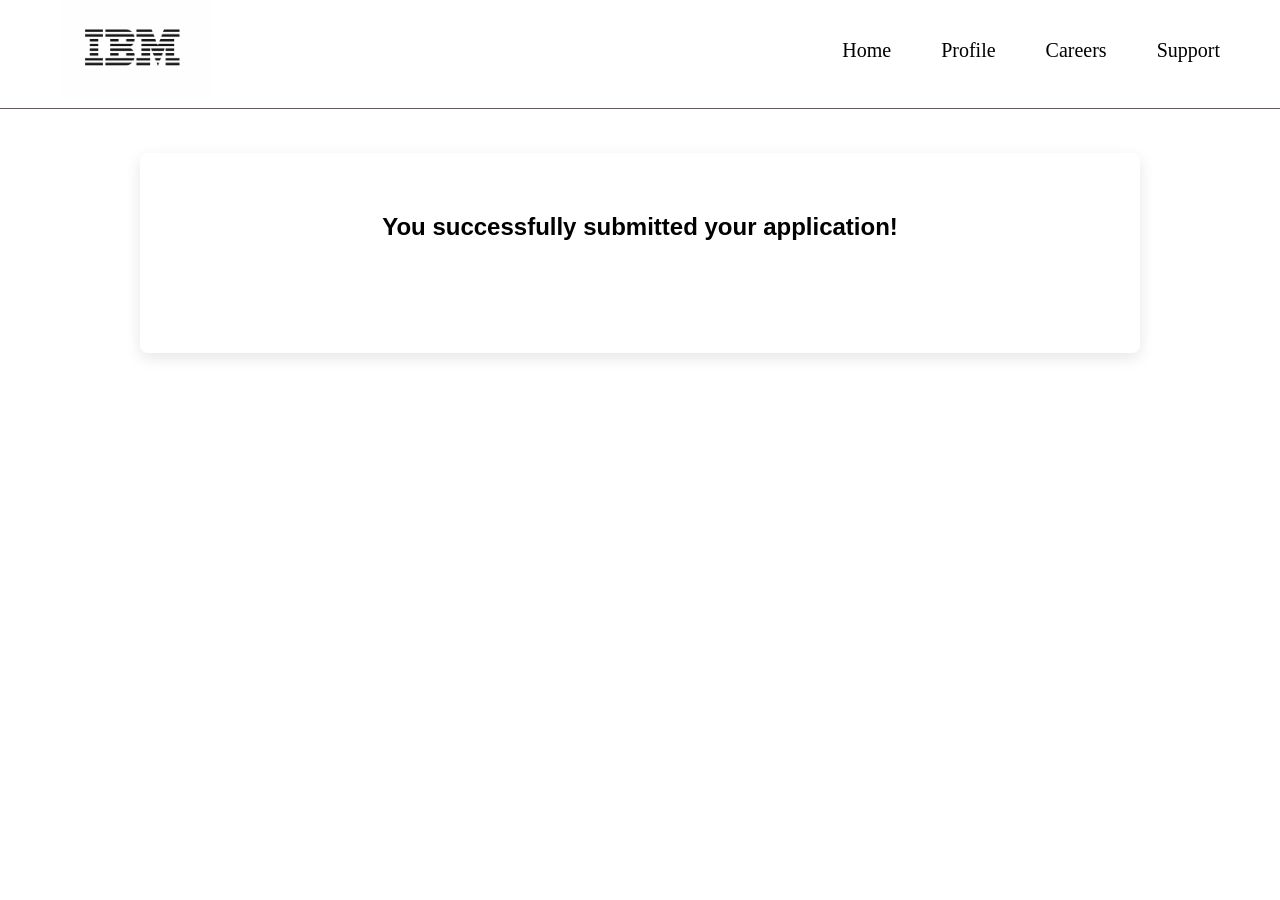
<file: submitted.html>
<!DOCTYPE html>
<html lang="en">
<head>
    <meta charset="UTF-8">
    <meta name="viewport" content="width=device-width, initial-scale=1.0">
    <title>Successfully Submitted!</title>
</head>
<style>
    *{
    box-sizing: border-box;
}
:root {
    --primary: #FFFFFF;
    --dark: #000;
    --light: #416099;
}

body {
    font-family: "IBM Plex Sans";
    background: var(--primary);
    margin: 0;
    display: flex;
    flex-direction: column;
    min-height: 100vh;
}
hr {
    border: none;
    border-top: 1px solid rgb(104, 92, 92);
    width: 100%;
}

main {
    flex: 1;
}

.sticky1 {
    position: sticky;
    top: 0;
    background: var(--primary);
    padding: 0 60px;
    z-index: 5;
    display: flex;
    justify-content: space-between;
    align-items: center;
}

.logo {
    height: 100px;
    width: auto;
}

nav > ul {
    display: flex;
    list-style: none;
    gap: 50px;
    margin: 0;
    padding: 0;
}

nav > ul > li > a {
    text-decoration: none;
    color: var(--dark);
    font-size: 20px;
}
.box {
    max-width: 1000px;
    height: 200px;
    margin: auto;
    padding: 40px;
    box-shadow: 0 5px 15px rgba(0,0,0,0.1);
    border-radius: 8px;
    margin-bottom: 50px;
    font-family: "IBM Plex Sans", sans-serif;
    text-align: center;
}

</style>
<body>
    <div class="sticky1">
    <img src="img/ibmlogo.png" class="logo">
    <nav>
        <ul>
            <li><a href="https://www.linkedin.com/feed/">Home</a></li>
            <li><a href="https://www.linkedin.com/in/ash-dacon/">Profile</a></li>
            <li><a href="https://www.ibm.com/careers/search">Careers</a></li>
            <li><a href="https://www.ibm.com/mysupport/s/?language=en_US&lnk=flathl">Support</a></li>
        </ul>
    </nav>
</div>
<hr>
<br><br>
<main>
        <div class="box">
             <h2 class="big-text">You successfully submitted your application!</h2>
</main>

   
    
</body>
</html>
</file>
<file: CSS/index-style.css>
:root {
    --primary: #FFFFFF;
    --dark: #000;
    --light: #416099;
}
body {
    font-family: IBM Plex Sans;
    margin: 0; 
    background: var(--primary);
}
.sticky1 {
    position: sticky; 
    top: 0;          
    background: var(--primary);
    padding: 0px 60px;
    z-index: 5;

    display: flex;
    justify-content: space-between;
    align-items: center;
}
.logo {
    height: 100px;     
    width: auto;
    max-height: 100px;
}
nav > ul {
    display: flex;
    list-style: none;
    gap: 50px;
    margin: 0;
    padding: 0;
}
nav > ul > li > a {
    text-decoration: none;
    color:var(--dark); 
    font-size: 20px; 
}
.big-text {
    text-align: left;
    font-size: 30px;    
    margin-left: 50px;
    margin-top: 0px;
}

.row {
    display: flex;
    gap: 50px;
    margin: 0;
}

.left,
.right {
    flex: 1; 
}
.right img {
    width: 100%;
    height: 500px;
    object-fit: cover;
    margin-top: 0px;
    -webkit-mask-image: linear-gradient(to right, rgba(0,0,0,0) 0%, rgba(0,0,0,1) 30%, rgba(0,0,0,1) 100%);
    -webkit-mask-repeat: no-repeat;
    -webkit-mask-size: cover;

    mask-image: linear-gradient(to right, rgba(0,0,0,0) 0%, rgba(0,0,0,1) 30%, rgba(0,0,0,1) 100%);
    mask-repeat: no-repeat;
    mask-size: cover;
}


.grid-box {
    display: grid;
    grid-template-columns: repeat(4, 1fr);
    gap: 15px;
    width: 1500px;
    margin: 50px auto;
    margin-left: 500px auto;
}
.grid-item {
    display: flex;
    justify-content: center;
    align-items: center;    
    height: 250px;          
    background: var(--white);
    border: 1px solid var(--dark);
    border-radius: 8px;
    box-shadow: 0 10px 6px rgba(0,0,0,0.1);
    text-align: center;
    padding: 10px;
    font-weight: 500;
    font-size: 20px;
    color:var(--dark);
    }
.apply-btn {
    display: inline-block;
    margin-top: 180px;
    margin-left: 100px;
    padding: 6px 15px;
    background-color: var(--light);
    color: var(--primary);
    text-decoration: none;
    border-radius: 6px;
    font-size: 14px;
}
 footer {
    background-color: var(--dark);
    color: var(--primary);
    text-align: center;
    padding: 10px;
     font-family: "IBM Plex Sans", sans-serif;
}
</file>
<file: CSS/apply-style.css>
:root {
    --primary: #FFFFFF;
    --dark: #000;
    --light: #416099;
}

body {
    font-family: "IBM Plex Sans", sans-serif;
    margin: 0;
    background: var(--primary);
}


.sticky1 {
    position: sticky;
    top: 0;
    background: var(--primary);
    padding: 0 60px;
    z-index: 5;

    display: flex;
    justify-content: space-between;
    align-items: center;
}

.logo {
    height: 100px;
    width: auto;
}

nav > ul {
    display: flex;
    list-style: none;
    gap: 50px;
    margin: 0;
    padding: 0;
    font-family: "IBM Plex Sans";
}

nav > ul > li > a {
    text-decoration: none;
    color: var(--dark);
    font-size: 20px;
}


.big-text {
    text-align: center;
    font-size: 50px;
    margin-left: 50px;
}

.textarea h1 {
    margin-left: 50px;
    margin-bottom: 0;
}

.textarea textarea {
    width: 90%;
    padding: 10px;
    font-size: 16px;
    border-radius: 2px;
    border: 1px solid #ccc;
    resize: vertical;
    box-sizing: border-box;
    margin-left: 50px;
}

.textarea p,
.textarea p#word-count {
    font-size: 14px;
    color: #555;
}

.textarea p#word-count {
    margin-left: 870px;
    margin-top: 5px;
}



.box {
    height: 1350px;
    max-width: 1000px;
    margin: auto;
    margin-bottom: 50px;
    background: #fff;
    padding: 30px;
    box-shadow: 0 5px 15px rgba(0,0,0,0.1);
    border-radius: 8px;
}






.field {
    display: flex;
    flex-direction: column;
}

.field label {
    font-size: 11px;
    margin-top: 4px;
}


.grid-group1 {
    display: flex;
    flex-direction: column;
    margin-left: 50px;
}

.name-row {
    display: flex;
    gap: 20px;
}

.grid-group1 .field input {
    width: 200px;
}


.grid-group2 {
    display: flex;
    flex-direction: column;
    margin-left: 1px;
}

.grid-group2 .field input {
    width: 900px;
}



.grid-group3 {
    display: flex;
    gap: 15px;
    margin-left: 1px;
}

.radio-group {
    display: flex;
    gap: 0;
}

.radio-group input[type="radio"] {
    width: auto;
}


.grid-group4 {
    display: flex;
    gap: 15px;
    margin-left: 1px;
}

.grid-group4 .field input {
    width: 135px;
}


.grid-group5,
.education-row {
    display: flex;
    gap: 20px;
}

.edu-column {
    display: flex;
    flex-direction: column;
    gap: 5px;
}

.main-label {
    font-size: 16px;
}

.edu-column label:not(.main-label) {
    font-size: 11px;
}

.date-row {
    display: flex;
    gap: 10px;
    align-items: center;
}

.date-field {
    display: flex;
    flex-direction: column;
    font-size: 11px;
    align-items: center;
}


input {
    width: 190px;
    height: 30px;
    padding: 8px 10px;
    font-size: 14px;
    border: 1px solid #ccc;
    border-radius: 6px;
    box-sizing: border-box;
}

input[name="address"] {
    width: 900px;
}

input[type="text"],
input[type="date"] {
    padding: 5px 8px;
    font-size: 12px;
    width: 620px;
}

input[type="radio"] {
    width: 18px;
    height: 18px;
    margin-left: 5px;
    vertical-align: middle;
}

input[type="date"] {
    width: 125px;
    margin-left: 5px;
    vertical-align: middle;
}

select {
    width: 150px;
    padding: 5px;
    border-radius: 6px;
    border: 1px solid #ccc;
    font-size: 14px;
}




.file-upload {
  display: flex;
  flex-direction: column; 
  align-items: flex-end;   
  padding: 40px;          
  margin-top: 20px;
  
}
input[type="file"] {
    border: none;
    background: transparent;
    width: 250px;
    margin-right: -55px;
}
.file-status {
  margin-top: 5px;
  font-size: 14px;
}

.upload-caption {
  font-size: 14px;
  color: #333;
  margin-bottom: 8px;
  margin-top: -50px;
}





.button-container {
    display: flex;
    justify-content: flex-end; 
    margin-top: 30px;
}
.back-btn {
    display: inline-block;
    padding: 10px 25px;
    font-size: 14px;
    border-radius: 6px;
    background-color: var(--dark);
    color: white;
    margin-right: 15px;
    margin-bottom: 10px;
    border: none;
    text-decoration: none;
}

.next-btn {
    display: inline-block;
    padding: 10px 25px;
    font-size: 14px;
    border-radius: 6px;
    background-color: var(--light);
    color: white;
    margin-right: 425px;
    margin-bottom: 10px;
    border: none;
    text-decoration: none;
}


footer {
    background-color: var(--dark);
    color: var(--primary);
    text-align: center;
    padding: 10px;
}
</file>
<file: CSS/apply2-style.css>
*{
    box-sizing: border-box;
}
:root {
    --primary: #FFFFFF;
    --dark: #000;
    --light: #416099;
}

body {
    font-family: "IBM Plex Sans";
    background: var(--primary);
    margin: 0;
    display: flex;
    flex-direction: column;
    min-height: 100vh;
}
hr {
    border: none;
    border-top: 1px solid rgb(104, 92, 92);
    width: 100%;
}

main {
    flex: 1;
}

.sticky1 {
    position: sticky;
    top: 0;
    background: var(--primary);
    padding: 0 60px;
    z-index: 5;
    display: flex;
    justify-content: space-between;
    align-items: center;
}

.logo {
    height: 100px;
    width: auto;
}

nav > ul {
    display: flex;
    list-style: none;
    gap: 50px;
    margin: 0;
    padding: 0;
}

nav > ul > li > a {
    text-decoration: none;
    color: var(--dark);
    font-size: 20px;
}

.box {
    max-width: 1000px;
    height: 1300px;
    margin: auto;
    padding: 40px;
    box-shadow: 0 5px 15px rgba(0,0,0,0.1);
    border-radius: 8px;
    margin-bottom: 50px;
    font-family: "IBM Plex Sans", sans-serif;
}

.experience-entry {
    display: flex;
    justify-content: space-between;
    gap: 40px;
    margin-bottom: 40px;
}

.left-column {
    flex: 1;
    display: flex;
    flex-direction: column;
    gap: 30px;
}

.right-column {
    flex-shrink: 0;
    display: flex;
    flex-direction: column;
    gap: 10px;
}

.right-column textarea {
    width: 480px;
    height: 300px;
    padding: 10px;
    font-size: 12px;
    border-radius: 6px;
    border: 1px solid #ccc;
    box-sizing: border-box;
}

.field {
    display: flex;
    flex-direction: column;
    gap: 5px;
}

.field label {
    font-size: 11px;
}

input[type="text"] {
    width: 400px;
    padding: 8px 10px;
    font-size: 12px;
    border: 1px solid #ccc;
    border-radius: 6px;
    box-sizing: border-box;
}

input[type="date"] {
    width: 120px;
    padding: 6px;
    font-size: 12px;
    border: 1px solid #ccc;
    border-radius: 6px;
}

.position-date-row {
    display: flex;
    flex-direction: column;
    gap: 40px;
    align-items: flex-start;
}

select {
    width: 250px;
    padding: 6px 10px;
    font-size: 14px;
    border-radius: 6px;
    border: 1px solid #ccc;
}
  


.date-row {
    display: flex;
    gap: 15px;
}

.date-field {
    display: flex;
    flex-direction: column;
    font-size: 11px;
}


.button-row {
    display: flex;
    justify-content: right;       
    align-items: center;
    margin-right: 450px;
    margin-bottom: 10px;
    gap: 10px;                   
}
.button-row button,
.button-row a {               
    padding: 10px 25px;
    font-size: 14px;
    border-radius: 6px;
    border: none;
    text-decoration: none;
    font-family: "IBM Plex Sans", sans-serif;
}


.back-btn {
    background-color: var(--dark);
    color: var(--primary);
}

.next-btn {
    background-color: var(--light);
    color: white;
}

footer {
    width: 100%;
    background-color: var(--dark);
    color: var(--primary);
    text-align: center;
    padding: 10px;  
    font-family: "IBM Plex Sans", sans-serif;
}
</file>
<file: CSS/apply3-style.css>
*{
    box-sizing: border-box;
}
:root {
    --primary: #FFFFFF;
    --dark: #000;
    --light: #416099;
}
body {
    font-family: IBM Plex Sans;
    margin: 0; 
    background: var(--primary);
}
.sticky1 {
    position: sticky; 
    top: 0;          
    background: var(--primary);
    padding: 0px 60px;
    z-index: 5;
    display: flex;
    justify-content: space-between;
    align-items: center;
}
.logo {
    height: 100px;     
    width: auto;
    max-height: 100px;
}
nav > ul {
    display: flex;
    list-style: none;
    gap: 50px;
    margin: 0;
    padding: 0;
}
nav > ul > li > a {
    text-decoration: none;
    color:var(--dark); 
    font-size: 20px; 
}


.box {
    max-width: 1100px;
    height: 1300px;
    margin: auto;
    padding: 40px;  
    box-shadow: 0 5px 15px rgba(0,0,0,0.1);
    border-radius: 8px;
    margin-bottom: 50px;
    font-family: "IBM Plex Sans", sans-serif;
}


/* technical skills */
.tech-skills {
    display: grid;
    grid-template-columns: repeat(5, 1fr);
    gap: 3px;
    max-width: 1000px;
    margin: 10px;
    margin-right: 50px;
    font-family: IBM Plex Sans, sans-serif;
}

.tech-skills label {
    display: flex;
    align-items: center;
    gap: 8px; 
    cursor: pointer;
    font-size: 14px; 
    color: var(--dark);
}

.tech-skills input[type="checkbox"] {
    width: 12px;
    height: 12px;
}






/* programming languages */
.languages {
    display: flex;
    gap: 40px;           
    justify-content: space-between; 
}

.languages .field {
    display: flex;
    flex-direction: column;
    align-items: center;  
    flex: 1;
    min-width: 100px;     
}

.languages .field label {
    font-size: 14px; 
    margin: 0;       
}

.languages select {
    width: 220px;
    margin-left: 70px;
    margin-right: 70px;
    padding: 6px 10px;
    font-size: 14px; 
    border-radius: 6px;
    border: 1px solid #ccc;
}



/* references */
.reference {
    display: grid;         
    padding-left: 40px;     
    padding-right: 50px;    
    gap: 10px;            
}
.reference label {
    font-size: 11px; 
    margin-top: 4px;
    margin-left: 40px;
}

.name-row {
    display: flex;
    gap: 20px;
}

input {
    width: 180px;
    height: 30px;
    padding: 8px 10px;
    font-size: 14px;
    border: 1px solid #ccc;
    border-radius: 6px;
    box-sizing: border-box;
    margin-left: 30px;
}

/* position dropdown */
select {
    width: 190px;
    padding: 6px 10px;
    font-size: 14px;
    border-radius: 6px;
    border: 1px solid #ccc;
    margin-left: 30px;

}
.reference {
    display: grid;
    margin-top: 0px;
}
.ref-position {
    display: flex;
    gap: 0px;
    margin-top: 20px;
}
.wide-field input {
    width: 400px;
}






.file-upload {
  display: flex;
  flex-direction: column; 
  align-items: flex-end;   
  padding: 40px;          
  margin-top: 20px;
  
}
input[type="file"] {
    border: none;
    background: transparent;
    width: 250px;
    margin-right: -55px;
}
.file-status {
  margin-top: 5px;
  font-size: 14px;
}

.upload-caption {
  font-size: 14px;
  color: #333;
  margin-bottom: 8px;
  margin-top: -50px;
}



.button-row {
    display: flex;
    justify-content: right;       
    align-items: center;
    margin-right: 410px;
    margin-bottom: 10px;
    gap: 10px;                   
}
.button-row button,
.button-row a {               
    padding: 10px 25px;
    font-size: 14px;
    border-radius: 6px;
    border: none;
    text-decoration: none;
    font-family: "IBM Plex Sans", sans-serif;
}


.back-btn {
    background-color: var(--dark);
    color: var(--primary);
}

.submit-btn {
    background-color: var(--light);
    color: white;
}
/* .submit-btn {
    background-color: var(--light);
    color: white;
    border: none;
    padding: 10px 20px;
    cursor: pointer;
    border-radius: 5px;
    font-size: 14px;
}

.submit-btn:hover {
    opacity: 0.9;
} */
















footer {
    width: 100%;
    background-color: var(--dark);
    color: var(--primary);
    text-align: center;
    padding: 10px;  
    font-family: "IBM Plex Sans", sans-serif;
}
</file>
